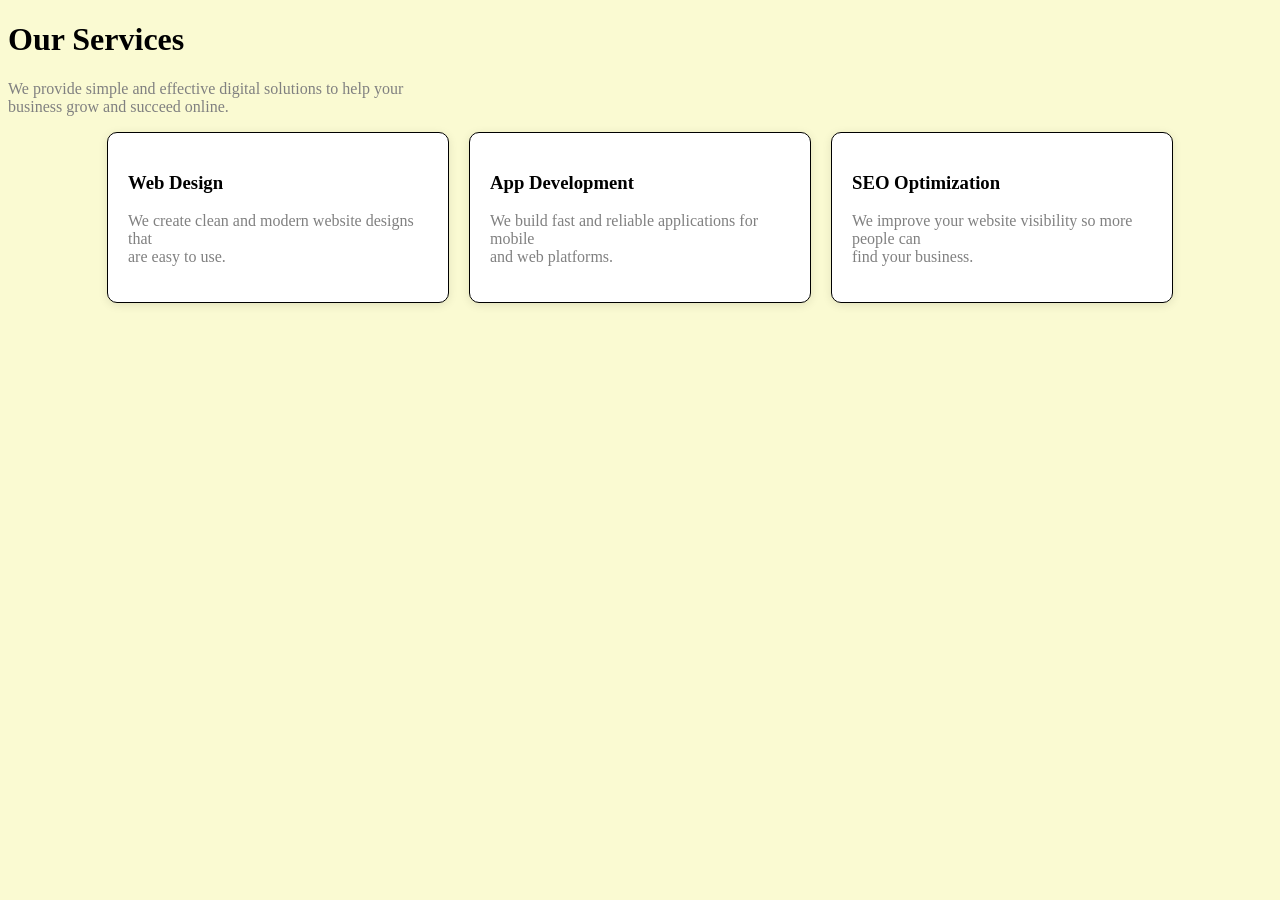
<file: index.html>
<!DOCTYPE html>
<html lang="en">
<head>
    <meta charset="UTF-8">
    <meta name="viewport" content="width=device-width, initial-scale=1.0">
    <title>Our Services</title>
    <link rel="stylesheet" href="style.css">
</head>
<body>
    <H1>Our Services</H1>
    <p>We provide simple and effective digital solutions to help your<br>
     business grow and succeed online.</p>

<section class="container">
<div class="card">
<h3>Web Design</h3>
<p>We create clean and modern website designs that<br>
     are easy to use.</p></div>

     <div class="card">
     <h3>App Development</h3>
     <p>We build fast and reliable applications for mobile<br>
         and web platforms.</p> 
     </div>

     <div class="card">
         <h3>SEO Optimization</h3>
<p>We improve your website visibility so more people can<br>
     find your business.</p>
     </div>
    </section>
</body>
</html>
</file>
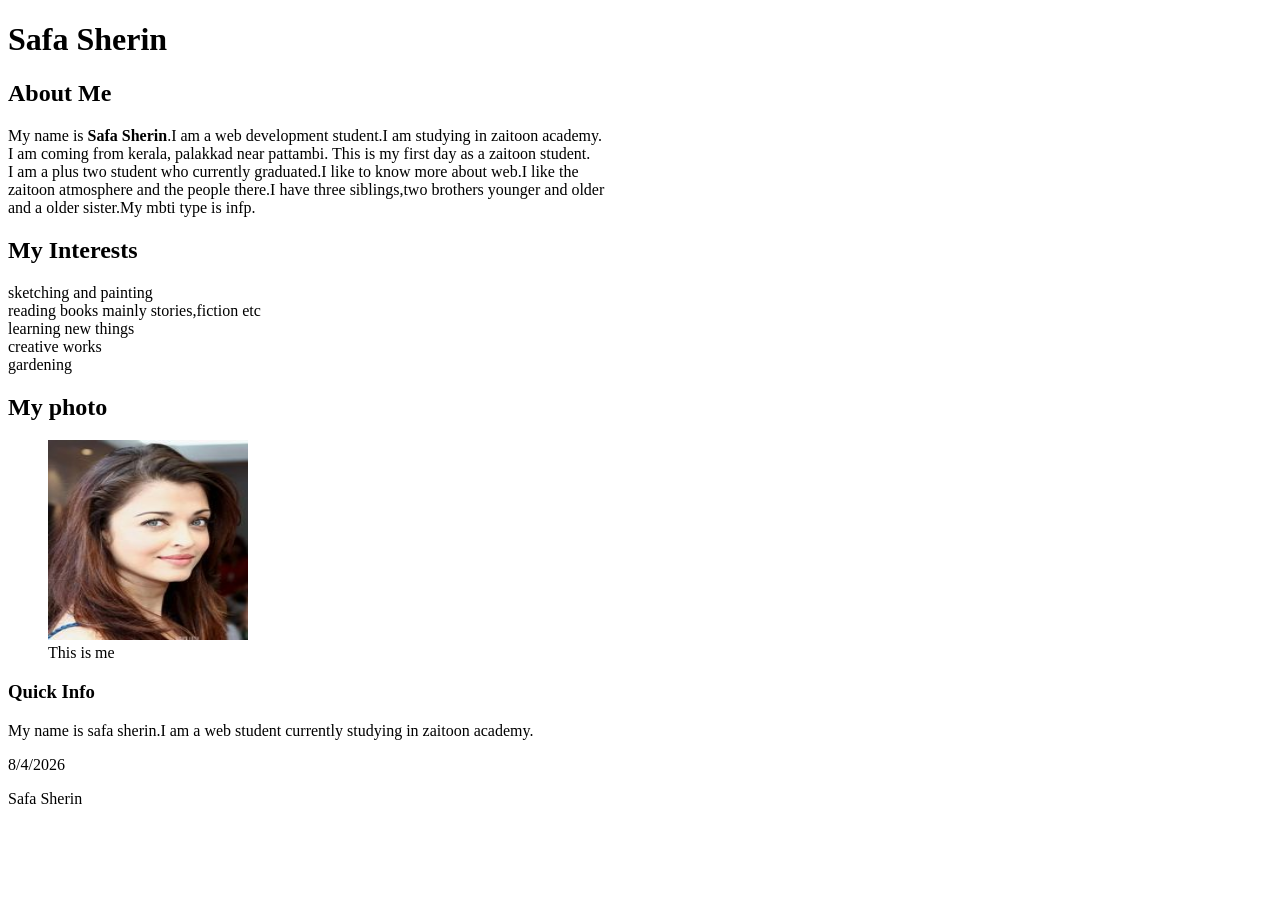
<file: day1/index.html>
<!DOCTYPE html>
<html lang="en">
<head>
    <title>My Biography</title>
</head>
<body>
<header> 
<h1>Safa Sherin</h1>
</header>
<main> 
<section>
<h2>About Me</h2>
<p>My name is <b>Safa Sherin</b>.I am a web development student.I am studying in
zaitoon academy.<br>I am coming from kerala, palakkad near pattambi.
This is my first day as a zaitoon student.<br>I am a plus two student who
currently graduated.I like to know more about web.I like the<br> zaitoon
atmosphere and the people there.I have three siblings,two brothers
younger and older<br> and a older sister.My mbti type is infp.</p>
</section>
 
<section> 
<h2>My Interests</h2>
<p>sketching and painting<br>
reading books mainly stories,fiction etc<br>
learning new things <br> 
creative works<br>
gardening </p>
</section>

<section> 
<h2>My photo</h2>
<figure>
   <img src="RAI.jpg" alt="My photo" width="200" height="200">
   <figcaption>This is me </figcaption>
</figure>
</section>
</main>
 
<aside> 
<h3>Quick Info</h3>
<p>My name is safa sherin.I am a web student currently studying
    in zaitoon academy.
</p>
</aside> 

<footer>
<time>8/4/2026</time>
<p>Safa Sherin</p>
</footer>

</body>
</html>
</file>
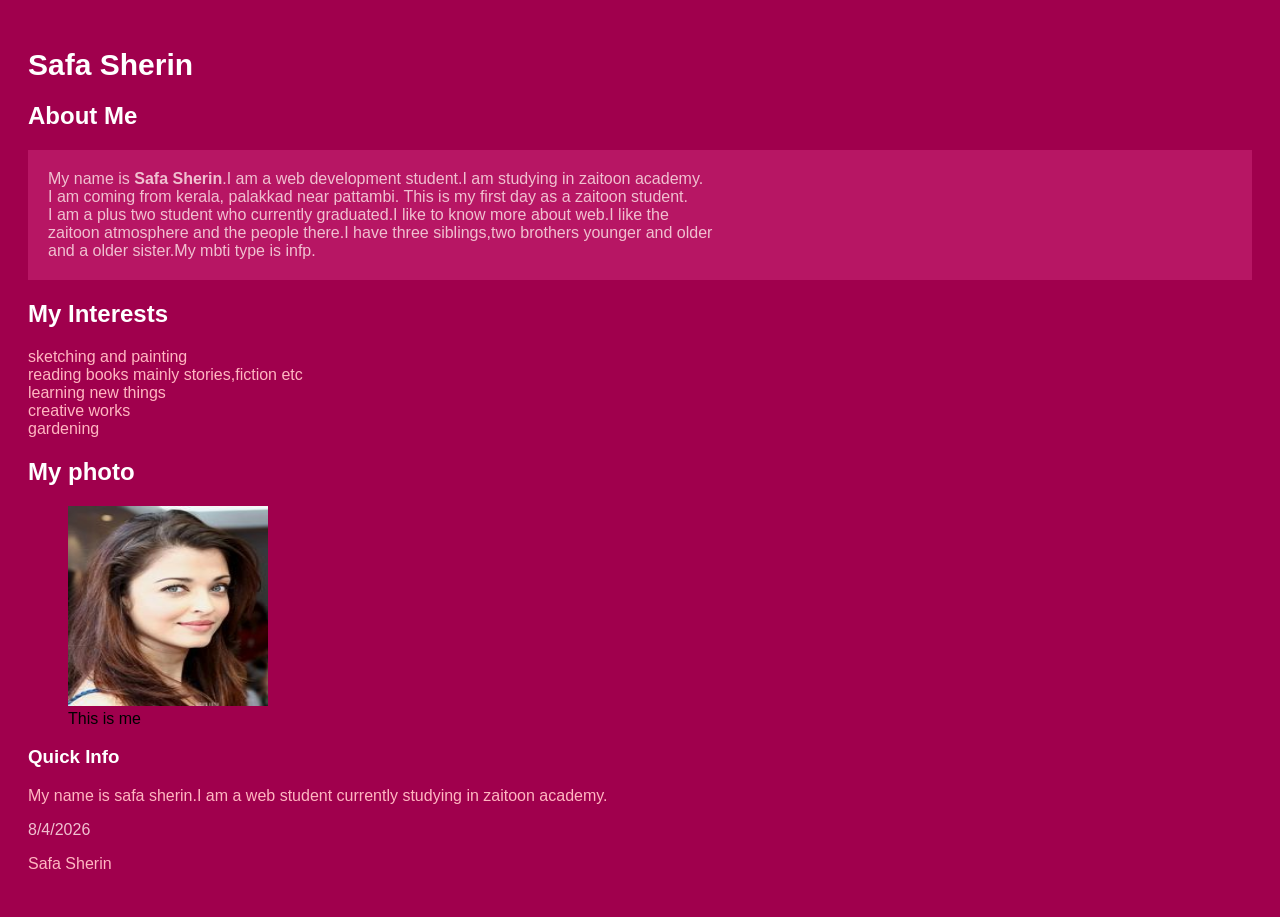
<file: day3/index.html>
<!DOCTYPE html>
<html lang="en">
<head>
    <title>My Biography</title>
    <link rel="stylesheet" href="style.css">
</head>
<body>
<header> 
<h1 id="title">Safa Sherin</h1>
</header>
<main> 
<section>
<h2>About Me</h2>
<p class="text background">My name is <b>Safa Sherin</b>.I am a web development student.I am studying in
zaitoon academy.<br>I am coming from kerala, palakkad near pattambi.
This is my first day as a zaitoon student.<br>I am a plus two student who
currently graduated.I like to know more about web.I like the<br> zaitoon
atmosphere and the people there.I have three siblings,two brothers
younger and older<br> and a older sister.My mbti type is infp.</p>
</section>
 
<section> 
<h2>My Interests</h2>
<p>sketching and painting<br>
reading books mainly stories,fiction etc<br>
learning new things <br> 
creative works<br>
gardening </p>
</section>

<section> 
<h2>My photo</h2>
<figure>
   <img src="RAI.jpg" alt="My photo" width="200" height="200">
   <figcaption>This is me </figcaption>
</figure>
</section>
</main>
 
<aside> 
<h3>Quick Info</h3>
<p>My name is safa sherin.I am a web student currently studying
    in zaitoon academy.
</p>
</aside> 

<footer>
<time class="text">8/4/2026</time>
<p>Safa Sherin</p>
</footer>

</body>
</html>
</file>
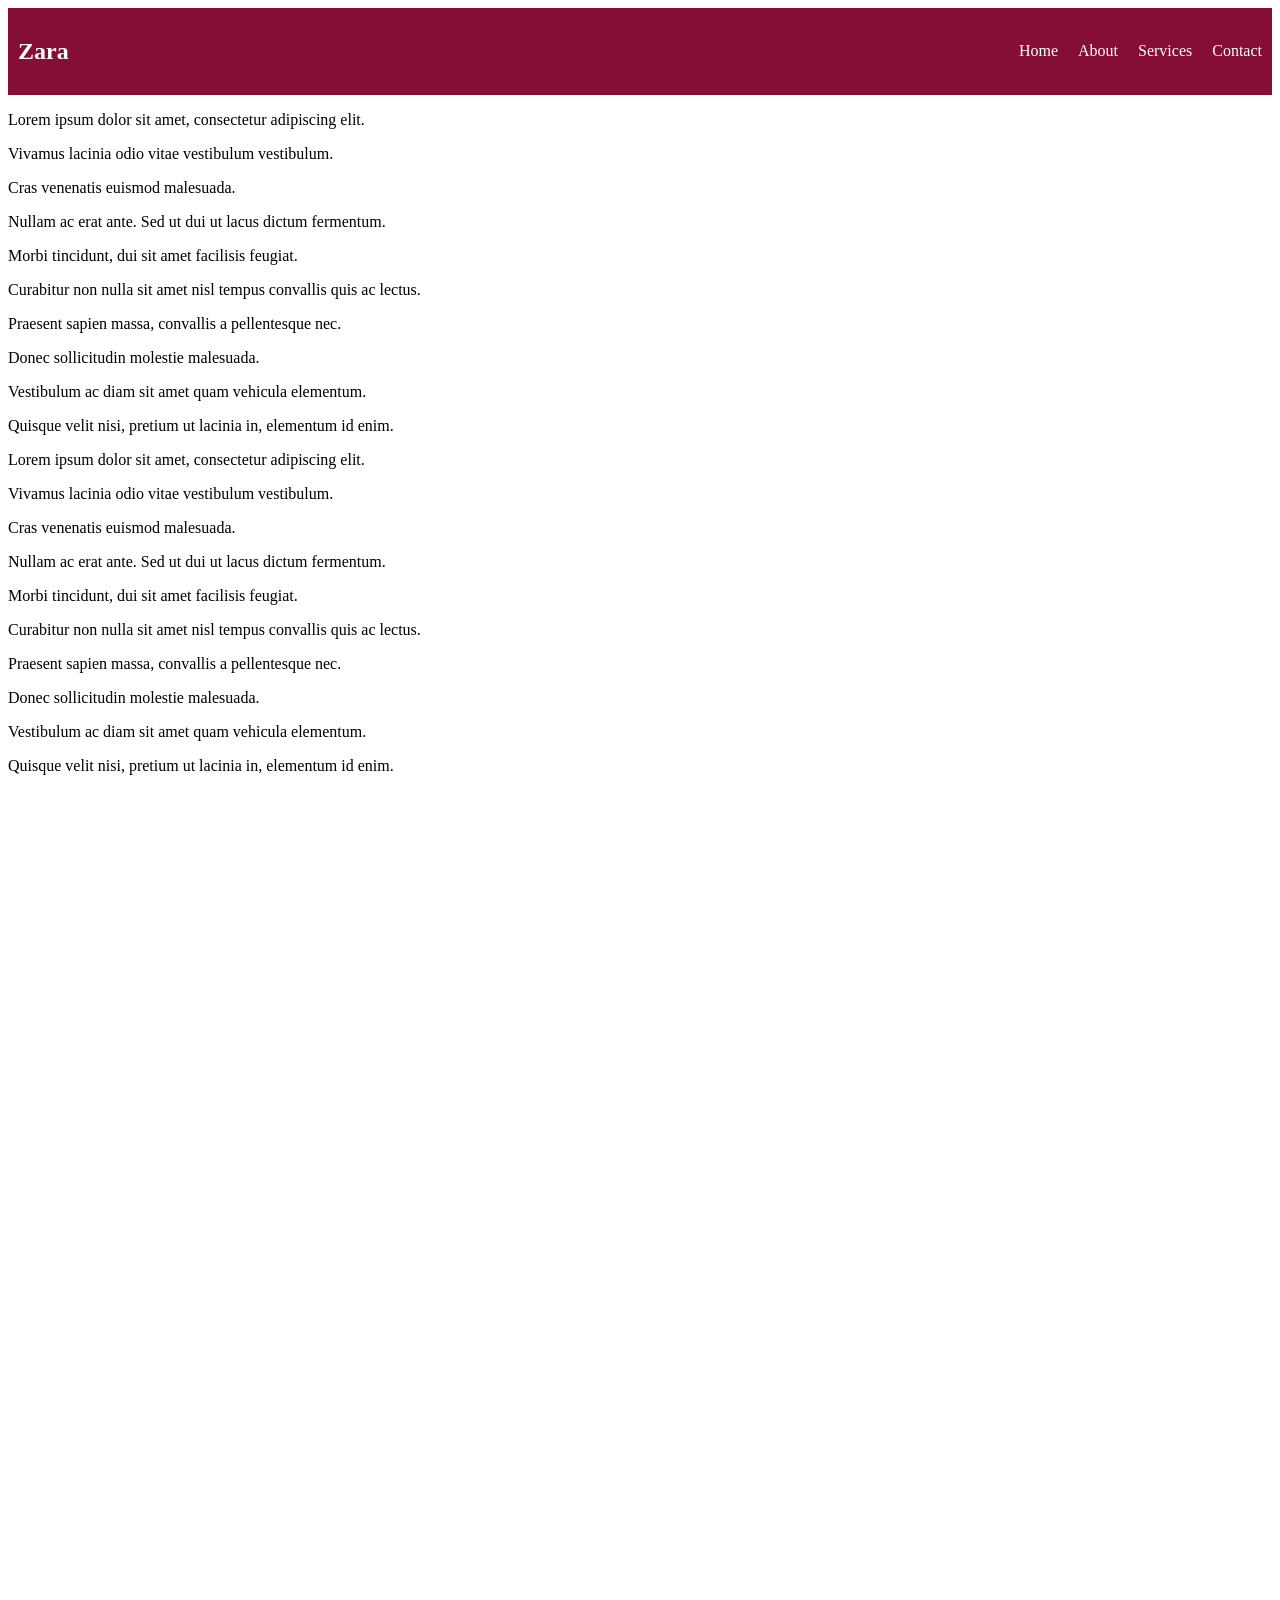
<file: day4/index.html>
<!DOCTYPE html>
<html lang="en">
<head>
    <meta charset="UTF-8">
    <meta name="viewport" content="width=device-width, initial-scale=1.0">
    <title>Zara</title>
    <link rel="stylesheet" href="style.css">
</head>
<body>
    <nav>
        <h2>Zara</h2>
        <div class="nav-links">
        <a href="#">Home</a>
        <a href="#">About</a>
        <a href="#">Services</a>
        <a href="#">Contact</a>
        </div>
    </nav>

    <p>Lorem ipsum dolor sit amet, consectetur adipiscing elit.</p>
<p>Vivamus lacinia odio vitae vestibulum vestibulum.</p>
<p>Cras venenatis euismod malesuada.</p>
<p>Nullam ac erat ante. Sed ut dui ut lacus dictum fermentum.</p>
<p>Morbi tincidunt, dui sit amet facilisis feugiat.</p>
<p>Curabitur non nulla sit amet nisl tempus convallis quis ac lectus.</p>
<p>Praesent sapien massa, convallis a pellentesque nec.</p>
<p>Donec sollicitudin molestie malesuada.</p>
<p>Vestibulum ac diam sit amet quam vehicula elementum.</p>
<p>Quisque velit nisi, pretium ut lacinia in, elementum id enim.</p>

<p>Lorem ipsum dolor sit amet, consectetur adipiscing elit.</p>
<p>Vivamus lacinia odio vitae vestibulum vestibulum.</p>
<p>Cras venenatis euismod malesuada.</p>
<p>Nullam ac erat ante. Sed ut dui ut lacus dictum fermentum.</p>
<p>Morbi tincidunt, dui sit amet facilisis feugiat.</p>
<p>Curabitur non nulla sit amet nisl tempus convallis quis ac lectus.</p>
<p>Praesent sapien massa, convallis a pellentesque nec.</p>
<p>Donec sollicitudin molestie malesuada.</p>
<p>Vestibulum ac diam sit amet quam vehicula elementum.</p>
<p>Quisque velit nisi, pretium ut lacinia in, elementum id enim.</p>
</body>
</html>
</file>
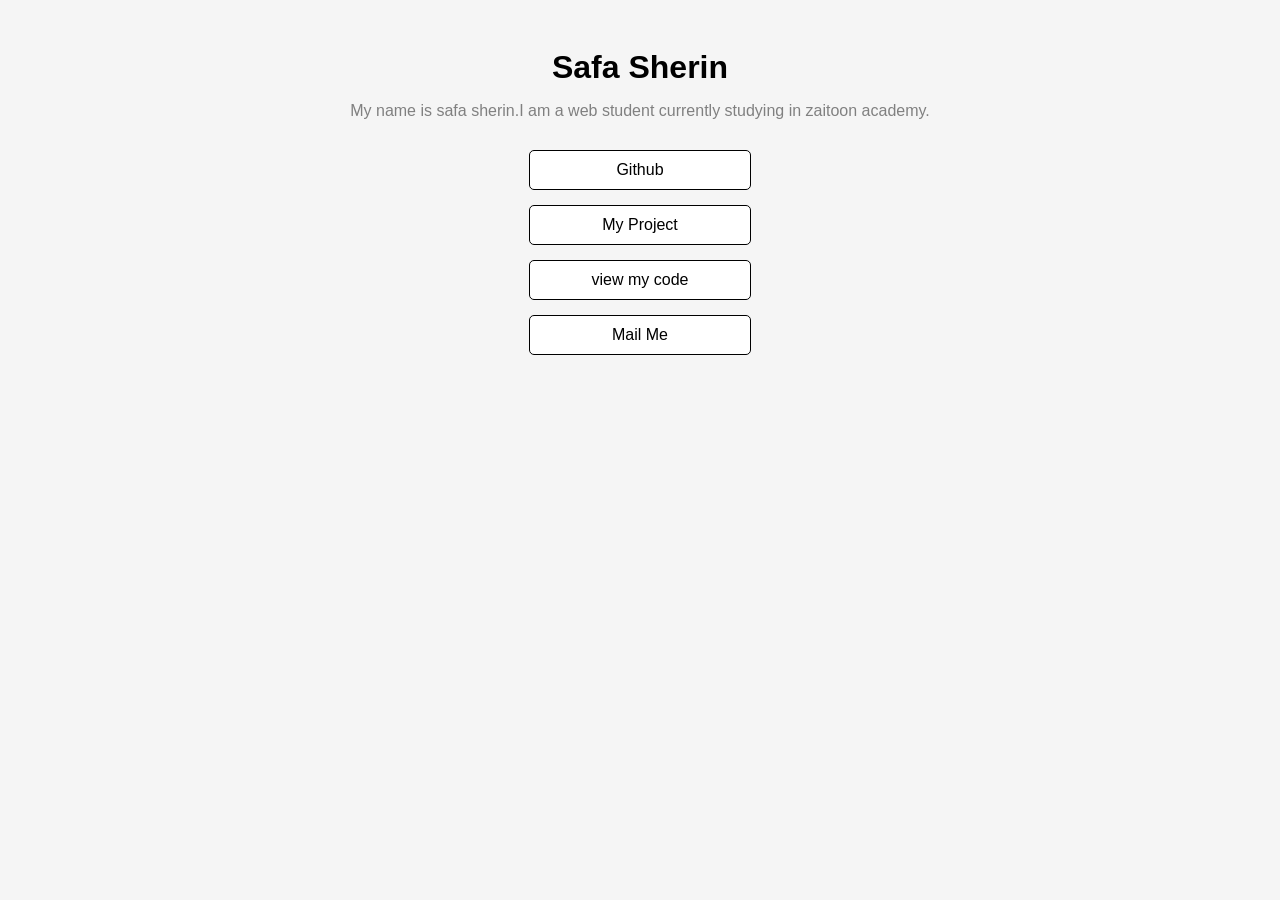
<file: portfolio.html>
<!DOCTYPE html>
<html lang="en">
<head>
    <meta charset="UTF-8">
    <meta name="viewport" content="width=device-width, initial-scale=1.0">
    <title>my portfolio</title>
    <link rel="stylesheet" href="portfolio.css">
</head>
<body>
    <h1>Safa Sherin</h1>
<p>My name is safa sherin.I am a web student currently studying
    in zaitoon academy.</p>

    <div class="container">
    <a href="https://github.com/safa17sherin" target="_blank"> Github</a>
    
    <a href="https://neon-bublanina-e85ca1.netlify.app/
" target="_blank">My Project</a>

<a href="https://github.com/safa17sherin/week1-all-days
" target="_blank">view my code</a>

<a href="mailto:safa17sherin@gmail.com">Mail Me</a>
    </div>



</body>
</html>
</file>
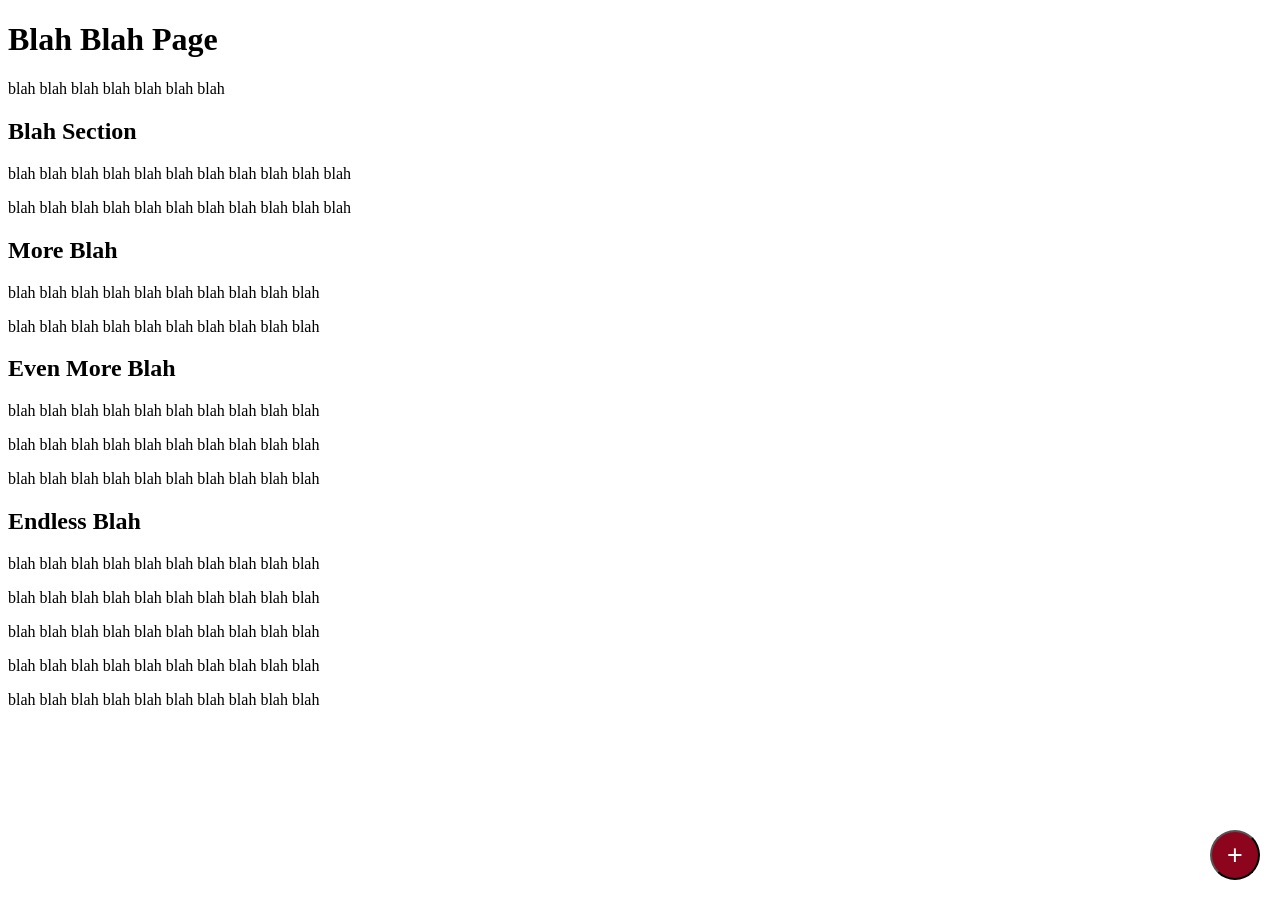
<file: day4/index2.html>
<!DOCTYPE html>
<html lang="en">
<head>
    <meta charset="UTF-8">
    <meta name="viewport" content="width=device-width, initial-scale=1.0">
    <title>Document</title>
    <link rel="stylesheet" href="style2.css">
</head>
<body>
    <header>
  <h1>Blah Blah Page</h1>
  <p>blah blah blah blah blah blah blah</p>
</header>

<section>
  <h2>Blah Section</h2>
  <p>blah blah blah blah blah blah blah blah blah blah blah</p>
  <p>blah blah blah blah blah blah blah blah blah blah blah</p>
</section>

<section>
  <h2>More Blah</h2>
  <p>blah blah blah blah blah blah blah blah blah blah</p>
  <p>blah blah blah blah blah blah blah blah blah blah</p>
</section>

<section>
  <h2>Even More Blah</h2>
  <p>blah blah blah blah blah blah blah blah blah blah</p>
  <p>blah blah blah blah blah blah blah blah blah blah</p>
  <p>blah blah blah blah blah blah blah blah blah blah</p>
</section>

<section>
  <h2>Endless Blah</h2>
  <p>blah blah blah blah blah blah blah blah blah blah</p>
  <p>blah blah blah blah blah blah blah blah blah blah</p>
  <p>blah blah blah blah blah blah blah blah blah blah</p>
  <p>blah blah blah blah blah blah blah blah blah blah</p>
  <p>blah blah blah blah blah blah blah blah blah blah</p>
</section>
    <button class="fab">+</button>
</body>
</html>
</file>
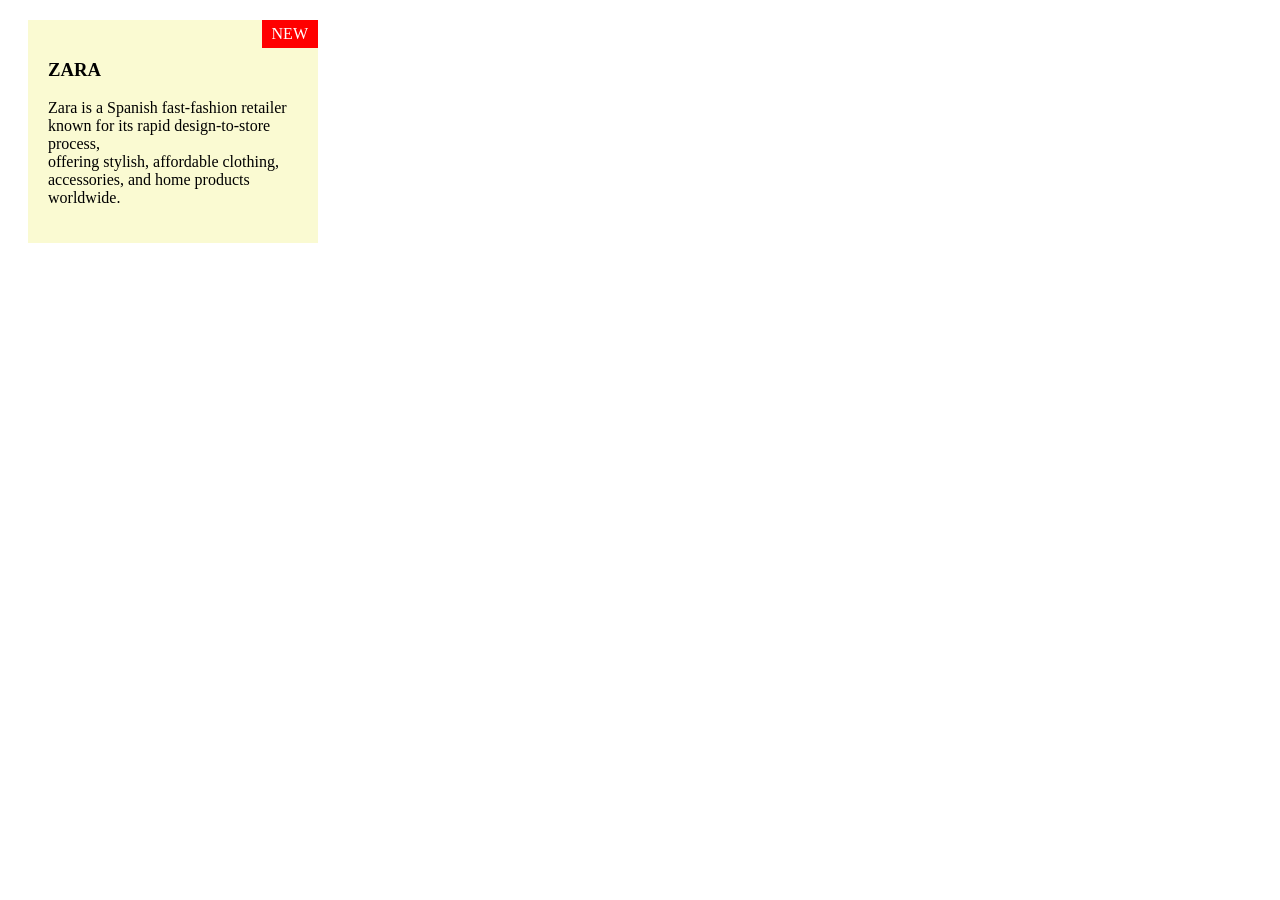
<file: day4/index3.html>
<!DOCTYPE html>
<html lang="en">
<head>
    <meta charset="UTF-8">
    <meta name="viewport" content="width=device-width, initial-scale=1.0">
    <title>Document</title>
    <link rel="stylesheet" href="style3.css">
</head>
<body>
    <div class="card">
  <span class="badge">NEW</span>
  <h3>ZARA</h3>
  <p>Zara is a Spanish fast-fashion retailer known for its rapid design-to-store process,<br>
     offering stylish, affordable clothing, accessories, and home products worldwide.</p>
</div>
</body>
</html>
</file>
<file: style.css>
.card { border: 1px solid black;
border-radius: 10px;
padding: 20px;
margin-bottom :10px;
background: #fff;
width: 300px;
box-shadow: 0 2px 10px rgba(0,0,0,0.1);}

p {color: gray;}

body {background: lightgoldenrodyellow;}

.container {
  display: flex;
  flex-direction: column;
  gap: 20px;
  justify-content: center;
}

@media (min-width: 768px) {.container { flex-direction: row;
}}
</file>
<file: day3/style.css>
p {color:lightpink;}

#title {color: white;
font-size: 30px;}

h2 {color: #fff;}

h3 {color: #fff;}

.text {color: rgb(240, 192, 208);}
.text {align-items: center;}

.background {background-color: #b71664;
padding: 20px;}

body {background-color: #a0004d;
font-family: Arial, Helvetica, sans-serif;
padding: 20px;}
</file>
<file: day4/style.css>
nav {background: rgb(133, 14, 54);
padding: 10px;
display: flex;
align-items: center;
justify-content: space-between;
position: sticky;
top: 0}

.nav-links{display: flex;
gap: 20px;}

nav a {color: #fff;
text-decoration: none;}

nav h2 {color: #fff;}

nav a:hover {color: yellow;}

body {height: 2000px;}
</file>
<file: portfolio.css>
/* Body */
body {
  font-family: Arial;
  background-color: #f5f5f5;
  text-align: center;
  padding: 20px;
}

/* Heading */
h1 {
  color: black;
  margin-bottom: 10px;
}

/* Paragraph */
p {
  color: gray;
  margin-bottom: 30px;
}

/* Container for links */
.container {
  display: flex;
  flex-direction: column;
  align-items: center;
  gap: 15px;
}

/* Links (buttons) */
a {
  text-decoration: none;
  color: black;
  background-color: white;
  padding: 10px;
  width: 200px;
  border: 1px solid black;
  border-radius: 5px;
}
</file>
<file: day4/style2.css>
.fab{background: rgb(141, 5, 28);
color: white;}

.fab {width: 50px;
height: 50px;}

.fab{border-radius: 50px;}

.fab{position: fixed;
bottom: 20px;
right: 20px;}

.fab{font-size: 27px;}
</file>
<file: day4/style3.css>
.card{width: 250px;
padding: 20px;
margin: 20px;
background: lightgoldenrodyellow;
position: relative;}

.badge{position: absolute;
top: 0;
right: 0;
background: red;
color: #fff;
padding: 5px 10px;}
</file>
